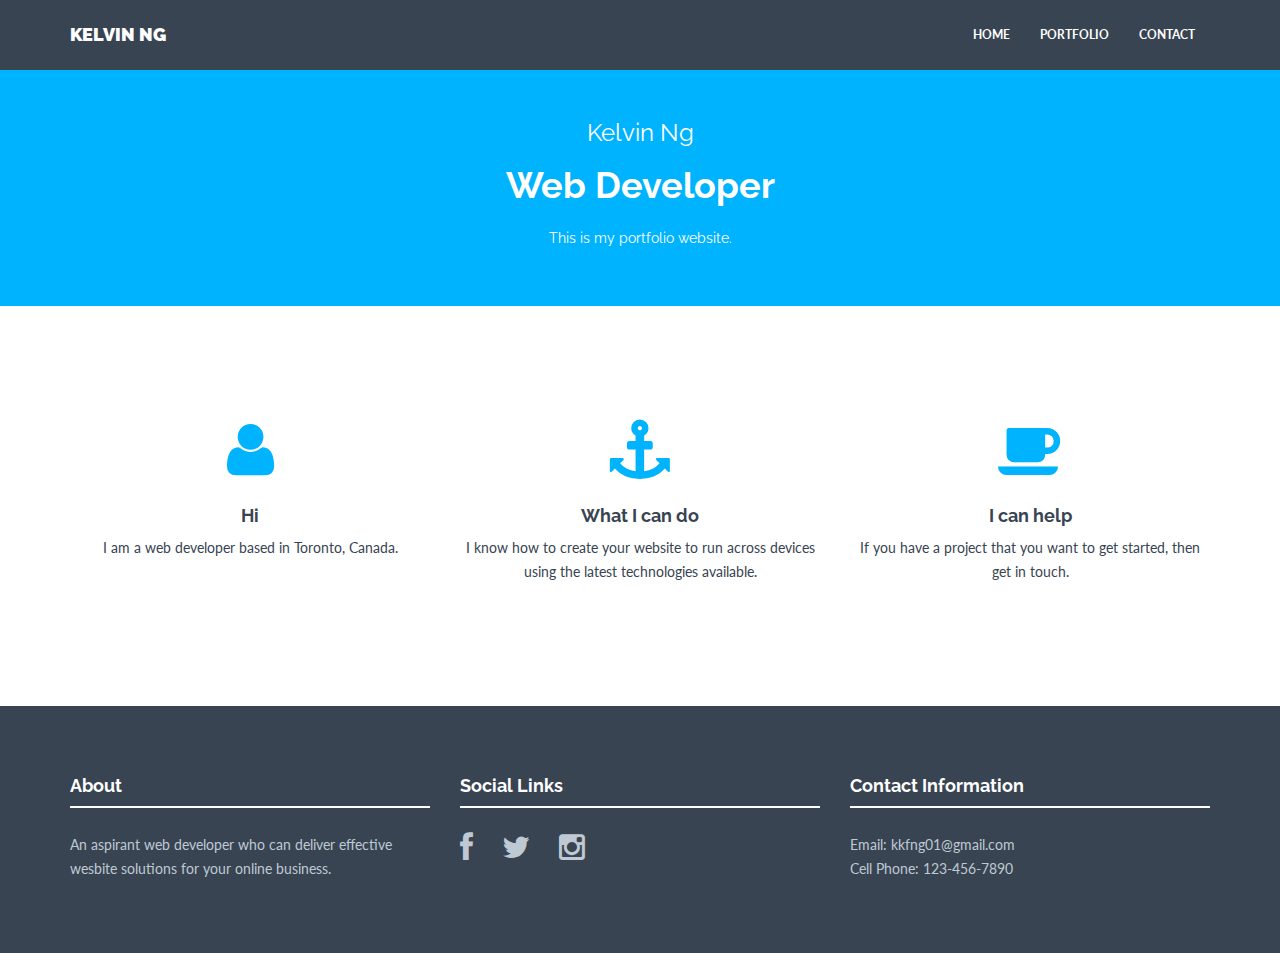
<file: index.html>
<!DOCTYPE html>
<html lang="en">
    <head>
        <title>Welcome</title>
        <meta charset="utf-8">
        <meta http-equiv="X-UA-Compatible" content="IE=edge">
        <meta name="viewport" content="width=device-width, initial-scale=1">
        <link rel="shortcut icon" href="ico/favicon.ico">
        <link href="css/bootstrap.css" rel="stylesheet">
        <link href="css/font-awesome.min.css" rel="stylesheet">
        <script src="js/bootstrap.min.js"></script>
        <link href="css/main.css" rel="stylesheet">
    </head>

    <body>
        <div class="navbar navbar-default navbar-fixed-top" role="navigation">
            <div class="container">
                <div class="navbar-header">
                    <button type="button" class="navbar-toggle" data-toggle="collapse" data-target=".navbar-collapse">
                        <span class="sr-only">Toggle navigation</span>
                        <span class="icon-bar"></span>
                        <span class="icon-bar"></span>
                        <span class="icon-bar"></span>
                    </button>
                    <a class="navbar-brand" href="index.html">KELVIN NG</a>
                </div>
                <div class="navbar-collapse collapse navbar-right">
                    <ul class="nav navbar-nav">
                        <li><a href="index.html">HOME</a></li>
                        <li><a href="portfolio.html">PORTFOLIO</a></li>
                        <li><a href="contact.html">CONTACT</a></li>
                    </ul>
                </div>
            </div>
        </div>

        <div id="headerwrap">
            <div class="container">
                <div class="row">
                    <div class="col-lg-8 col-lg-offset-2">
                        <h3>Kelvin Ng</h3>
                        <h1>Web Developer</h1>
                        <h5>This is my portfolio website.</h5>			
                    </div>

                </div>
            </div>
        </div>

        <div id="service">
            <div class="container">
                <div class="row centered">
                    <div class="col-md-4">
                        <i class="fa fa-user"></i>
                        <h4>Hi</h4>
                        <p>I am a web developer based in Toronto, Canada.</p>
                    </div>
                    <div class="col-md-4">
                        <i class="fa fa-anchor"></i>
                        <h4>What I can do</h4>
                        <p>I know how to create your website to run across devices using the latest technologies available.</p>
                    </div>
                    <div class="col-md-4">
                        <i class="fa fa-coffee"></i>
                        <h4>I can help</h4>
                        <p>If you have a project that you want to get started, then get in touch.</p>
                    </div>		 				
                </div>
            </div>
        </div>
	 
        <div id="footerwrap">
            <div class="container">
                <div class="row">
                    <div class="col-lg-4">
                        <h4>About</h4>
                        <div class="hline-w"></div>
                        <p>An aspirant web developer who can deliver effective wesbite solutions for your online business. </p>
                    </div>
                    <div class="col-lg-4">
                        <h4>Social Links</h4>
                        <div class="hline-w"></div>
                        <p>
                            <a href="#"><i class="fa fa-facebook"></i></a>
                            <a href="#"><i class="fa fa-twitter"></i></a>
                            <a href="#"><i class="fa fa-instagram"></i></a>
                        </p>
                    </div>
                    <div class="col-lg-4">
                        <h4>Contact Information</h4>
                        <div class="hline-w"></div>
                        <p>
                            Email: kkfng01@gmail.com<br/>
                            Cell Phone: 123-456-7890<br/>
                        </p>
                    </div>
                </div>
            </div>
        </div>
        <script src="https://ajax.googleapis.com/ajax/libs/jquery/1.11.0/jquery.min.js"></script>
        <script src="js/bootstrap.min.js"></script>
    </body>
</html>
</file>
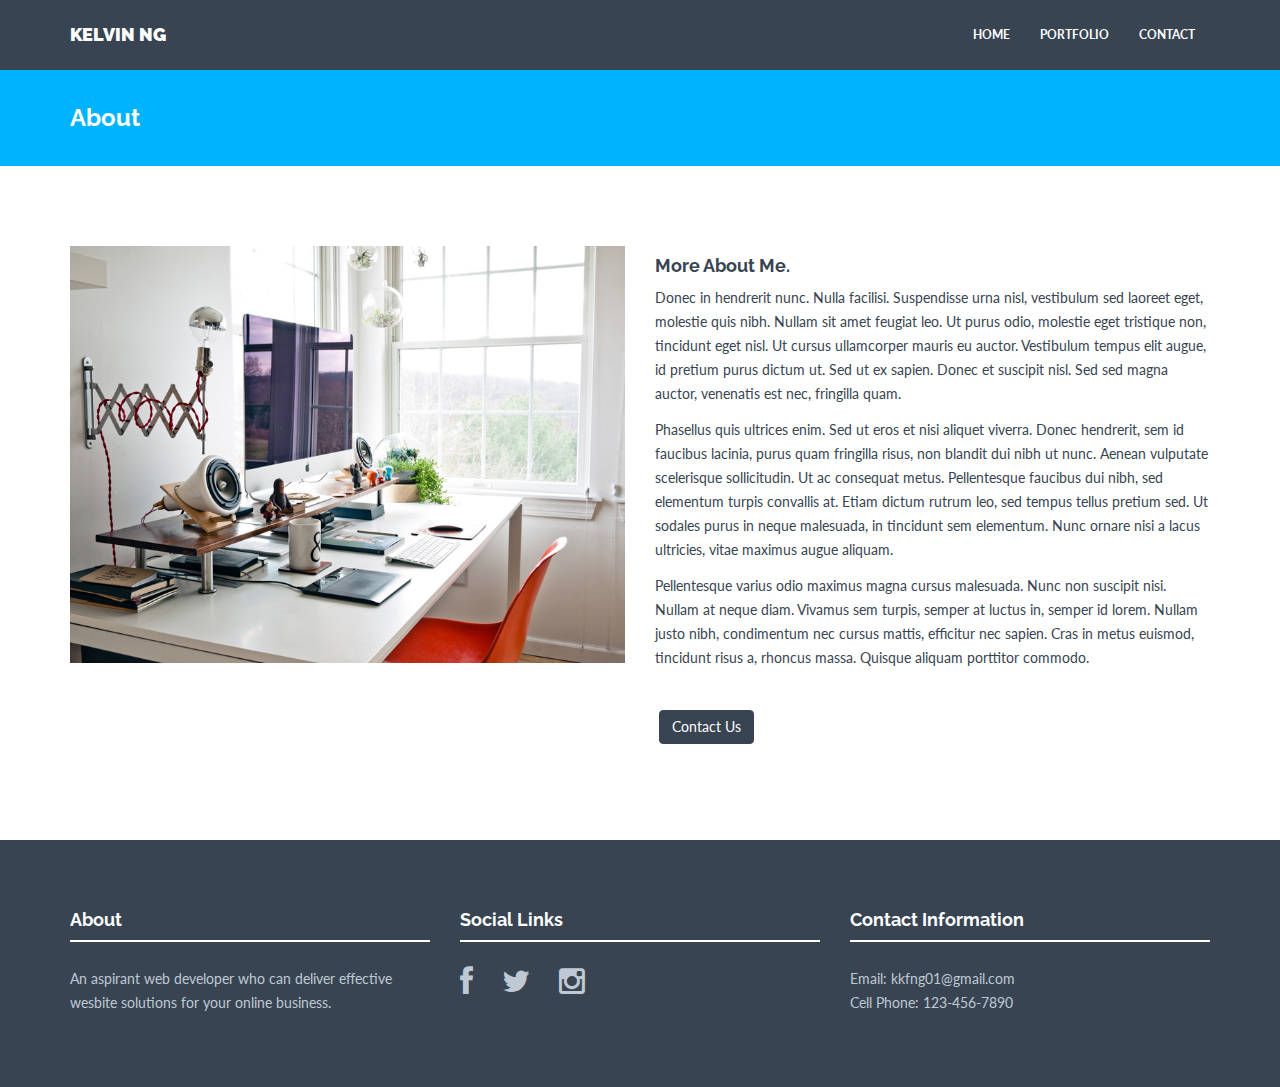
<file: about.html>
<!DOCTYPE html>
<html lang="en">
    <head>
        <title>Welcome</title>
        <meta charset="utf-8">
        <meta http-equiv="X-UA-Compatible" content="IE=edge">
        <meta name="viewport" content="width=device-width, initial-scale=1">
        <link rel="shortcut icon" href="ico/favicon.ico">
        <link href="css/bootstrap.css" rel="stylesheet">
        <link href="css/font-awesome.min.css" rel="stylesheet">
        <script src="js/bootstrap.min.js"></script>
        <link href="css/main.css" rel="stylesheet">
    </head>

    <body>
        <div class="navbar navbar-default navbar-fixed-top" role="navigation">
            <div class="container">
                <div class="navbar-header">
                    <button type="button" class="navbar-toggle" data-toggle="collapse" data-target=".navbar-collapse">
                        <span class="sr-only">Toggle navigation</span>
                        <span class="icon-bar"></span>
                        <span class="icon-bar"></span>
                        <span class="icon-bar"></span>
                    </button>
                    <a class="navbar-brand" href="index.html">KELVIN NG</a>
                </div>
                <div class="navbar-collapse collapse navbar-right">
                    <ul class="nav navbar-nav">
                        <li><a href="index.html">HOME</a></li>
                        <li><a href="portfolio.html">PORTFOLIO</a></li>
                        <li><a href="contact.html">CONTACT</a></li>
                    </ul>
                </div>
            </div>
        </div>

        <div id="blue">
            <div class="container">
                <div class="row">
                    <h3>About</h3>
                </div>
            </div>
        </div>

        <div class="container mtb">
            <div class="row">
                <div class="col-lg-6">
                    <img class="img-responsive" src="img/agency.jpg" alt="">
                </div>

                <div class="col-lg-6">
                    <h4>More About Me.</h4>
                    <p>Donec in hendrerit nunc. Nulla facilisi. Suspendisse urna nisl, vestibulum sed laoreet eget, molestie quis nibh. Nullam sit amet feugiat leo. Ut purus odio, molestie eget tristique non, tincidunt eget nisl. Ut cursus ullamcorper mauris eu auctor. Vestibulum tempus elit augue, id pretium purus dictum ut. Sed ut ex sapien. Donec et suscipit nisl. Sed sed magna auctor, venenatis est nec, fringilla quam.</p>
                    <p>Phasellus quis ultrices enim. Sed ut eros et nisi aliquet viverra. Donec hendrerit, sem id faucibus lacinia, purus quam fringilla risus, non blandit dui nibh ut nunc. Aenean vulputate scelerisque sollicitudin. Ut ac consequat metus. Pellentesque faucibus dui nibh, sed elementum turpis convallis at. Etiam dictum rutrum leo, sed tempus tellus pretium sed. Ut sodales purus in neque malesuada, in tincidunt sem elementum. Nunc ornare nisi a lacus ultricies, vitae maximus augue aliquam.</p>
                    <p>Pellentesque varius odio maximus magna cursus malesuada. Nunc non suscipit nisi. Nullam at neque diam. Vivamus sem turpis, semper at luctus in, semper id lorem. Nullam justo nibh, condimentum nec cursus mattis, efficitur nec sapien. Cras in metus euismod, tincidunt risus a, rhoncus massa. Quisque aliquam porttitor commodo.</p>
                    <p><br/><a href="contact.html" class="btn btn-theme">Contact Us</a></p>
                </div>
            </div>
        </div>

        <div id="footerwrap">
            <div class="container">
                <div class="row">
                    <div class="col-lg-4">
                        <h4>About</h4>
                        <div class="hline-w"></div>
                        <p>An aspirant web developer who can deliver effective wesbite solutions for your online business. </p>
                    </div>
                    <div class="col-lg-4">
                        <h4>Social Links</h4>
                        <div class="hline-w"></div>
                        <p>
                            <a href="#"><i class="fa fa-facebook"></i></a>
                            <a href="#"><i class="fa fa-twitter"></i></a>
                            <a href="#"><i class="fa fa-instagram"></i></a>
                        </p>
                    </div>
                    <div class="col-lg-4">
                        <h4>Contact Information</h4>
                        <div class="hline-w"></div>
                        <p>
                            Email: kkfng01@gmail.com<br/>
                            Cell Phone: 123-456-7890<br/>
                        </p>
                    </div>
                </div>
            </div>
        </div>
        <script src="https://ajax.googleapis.com/ajax/libs/jquery/1.11.0/jquery.min.js"></script>
        <script src="js/bootstrap.min.js"></script>
    </body>
</html>
</file>
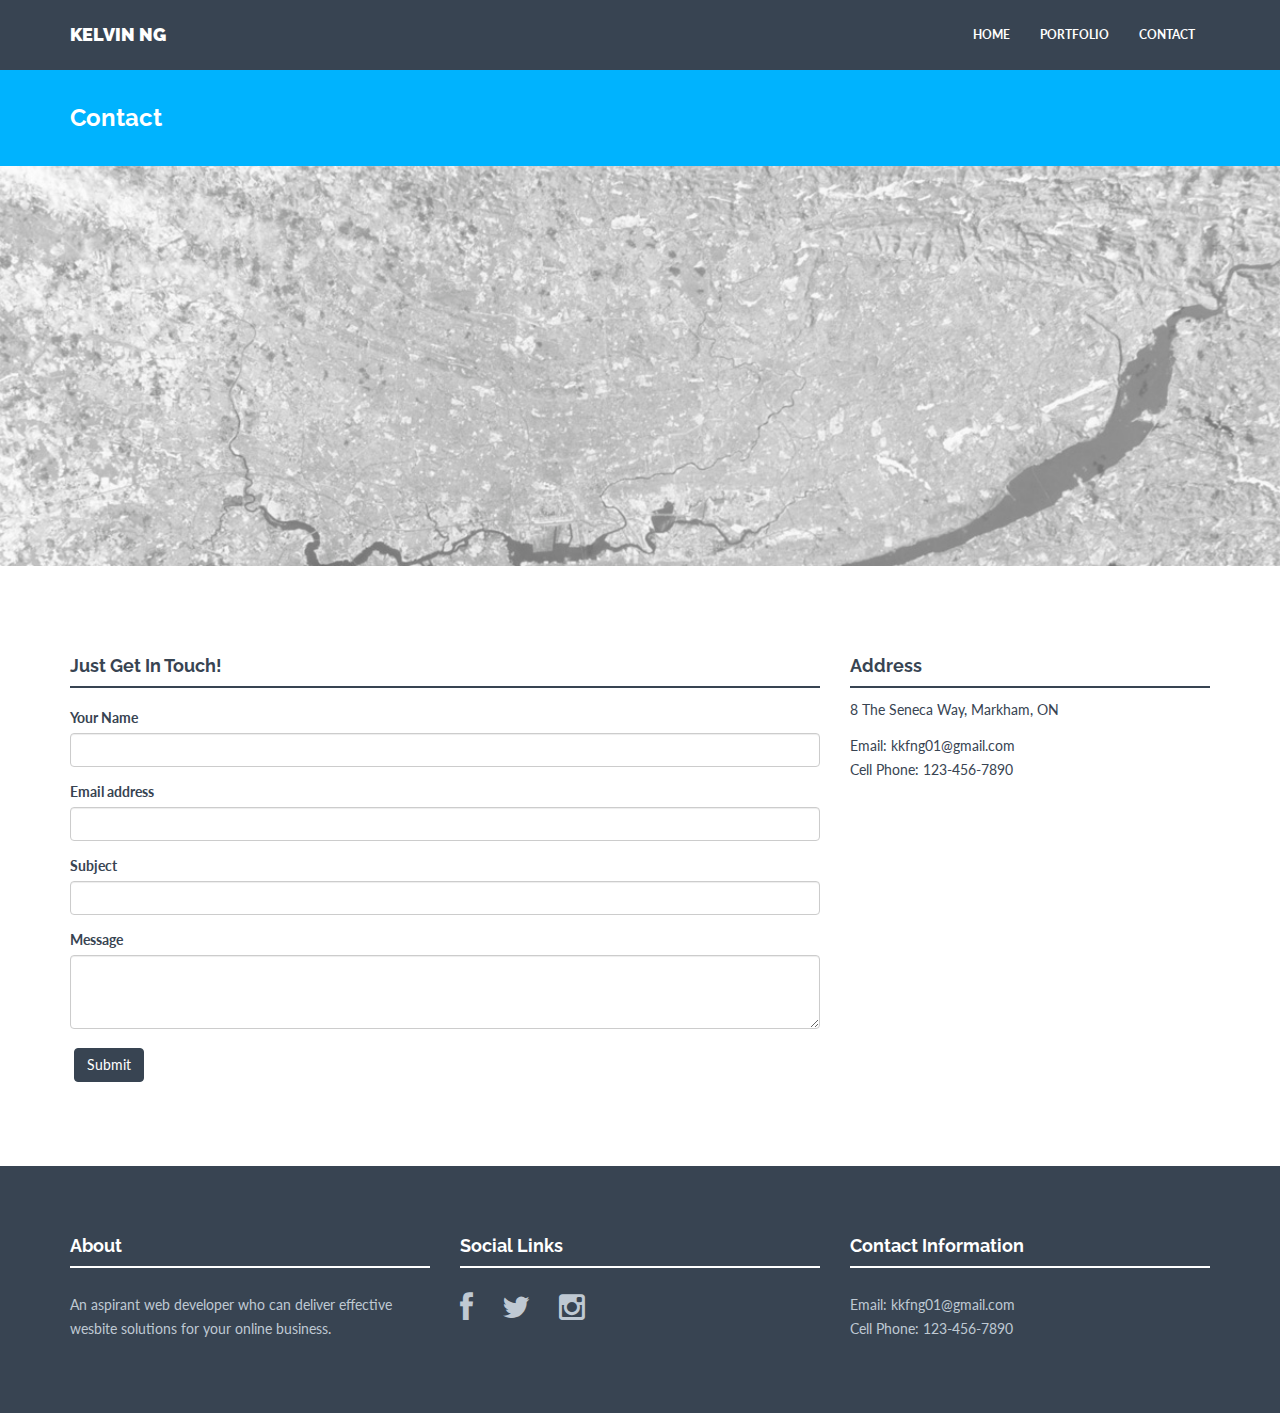
<file: contact.html>
<!DOCTYPE html>
<html lang="en">
    <head>
        <title>Welcome</title>
        <meta charset="utf-8">
        <meta http-equiv="X-UA-Compatible" content="IE=edge">
        <meta name="viewport" content="width=device-width, initial-scale=1">
        <link rel="shortcut icon" href="ico/favicon.ico">
        <link href="css/bootstrap.css" rel="stylesheet">
        <link href="css/font-awesome.min.css" rel="stylesheet">
        <script src="js/bootstrap.min.js"></script>
        <link href="css/main.css" rel="stylesheet">
    </head>

    <body>
        <div class="navbar navbar-default navbar-fixed-top" role="navigation">
            <div class="container">
                <div class="navbar-header">
                    <button type="button" class="navbar-toggle" data-toggle="collapse" data-target=".navbar-collapse">
                        <span class="sr-only">Toggle navigation</span>
                        <span class="icon-bar"></span>
                        <span class="icon-bar"></span>
                        <span class="icon-bar"></span>
                    </button>
                    <a class="navbar-brand" href="index.html">KELVIN NG</a>
                </div>
                <div class="navbar-collapse collapse navbar-right">
                    <ul class="nav navbar-nav">
                        <li><a href="index.html">HOME</a></li>
                        <li><a href="portfolio.html">PORTFOLIO</a></li>
                        <li><a href="contact.html">CONTACT</a></li>
                    </ul>
                </div>
            </div>
        </div>

        <div id="blue">
            <div class="container">
                <div class="row">
                    <h3>Contact</h3>
                </div>
            </div>
        </div>

        <div id="contactwrap"></div>
	 
        <div class="container mtb">
            <div class="row">
                <div class="col-lg-8">
                    <h4>Just Get In Touch!</h4>
                    <div class="hline"></div>
                    <br>
                    <form>
                        <div class="form-group">
                            <label for="InputName1">Your Name</label>
                            <input type="email" class="form-control" id="InputName1">
                        </div>
                        <div class="form-group">
                            <label for="InputEmail1">Email address</label>
                            <input type="email" class="form-control" id="InputEmail1">
                        </div>
                        <div class="form-group">
                            <label for="InputSubject1">Subject</label>
                            <input type="email" class="form-control" id="InputSubject1">
                        </div>
                        <div class="form-group">
                            <label for="message1">Message</label>
                            <textarea class="form-control" id="message1" rows="3"></textarea>
                        </div>
                        <button type="submit" class="btn btn-theme">Submit</button>
                    </form>
                </div>

                <div class="col-lg-4">
                    <h4>Address</h4>
                    <div class="hline"></div>
                    <p>
                        8 The Seneca Way, Markham, ON<br/>
                    </p>
                    <p>
                        Email: kkfng01@gmail.com<br/>
                        Cell Phone: 123-456-7890<br/>
                    </p>
                </div>
            </div>
        </div>
        
        <div id="footerwrap">
            <div class="container">
                <div class="row">
                    <div class="col-lg-4">
                        <h4>About</h4>
                        <div class="hline-w"></div>
                        <p>An aspirant web developer who can deliver effective wesbite solutions for your online business. </p>
                    </div>
                    <div class="col-lg-4">
                        <h4>Social Links</h4>
                        <div class="hline-w"></div>
                        <p>
                            <a href="#"><i class="fa fa-facebook"></i></a>
                            <a href="#"><i class="fa fa-twitter"></i></a>
                            <a href="#"><i class="fa fa-instagram"></i></a>
                        </p>
                    </div>
                    <div class="col-lg-4">
                        <h4>Contact Information</h4>
                        <div class="hline-w"></div>
                        <p>
                            Email: kkfng01@gmail.com<br/>
                            Cell Phone: 123-456-7890<br/>
                        </p>
                    </div>
                </div>
            </div>
        </div>
        <script src="https://ajax.googleapis.com/ajax/libs/jquery/1.11.0/jquery.min.js"></script>
        <script src="js/bootstrap.min.js"></script>
    </body>
</html>
</file>
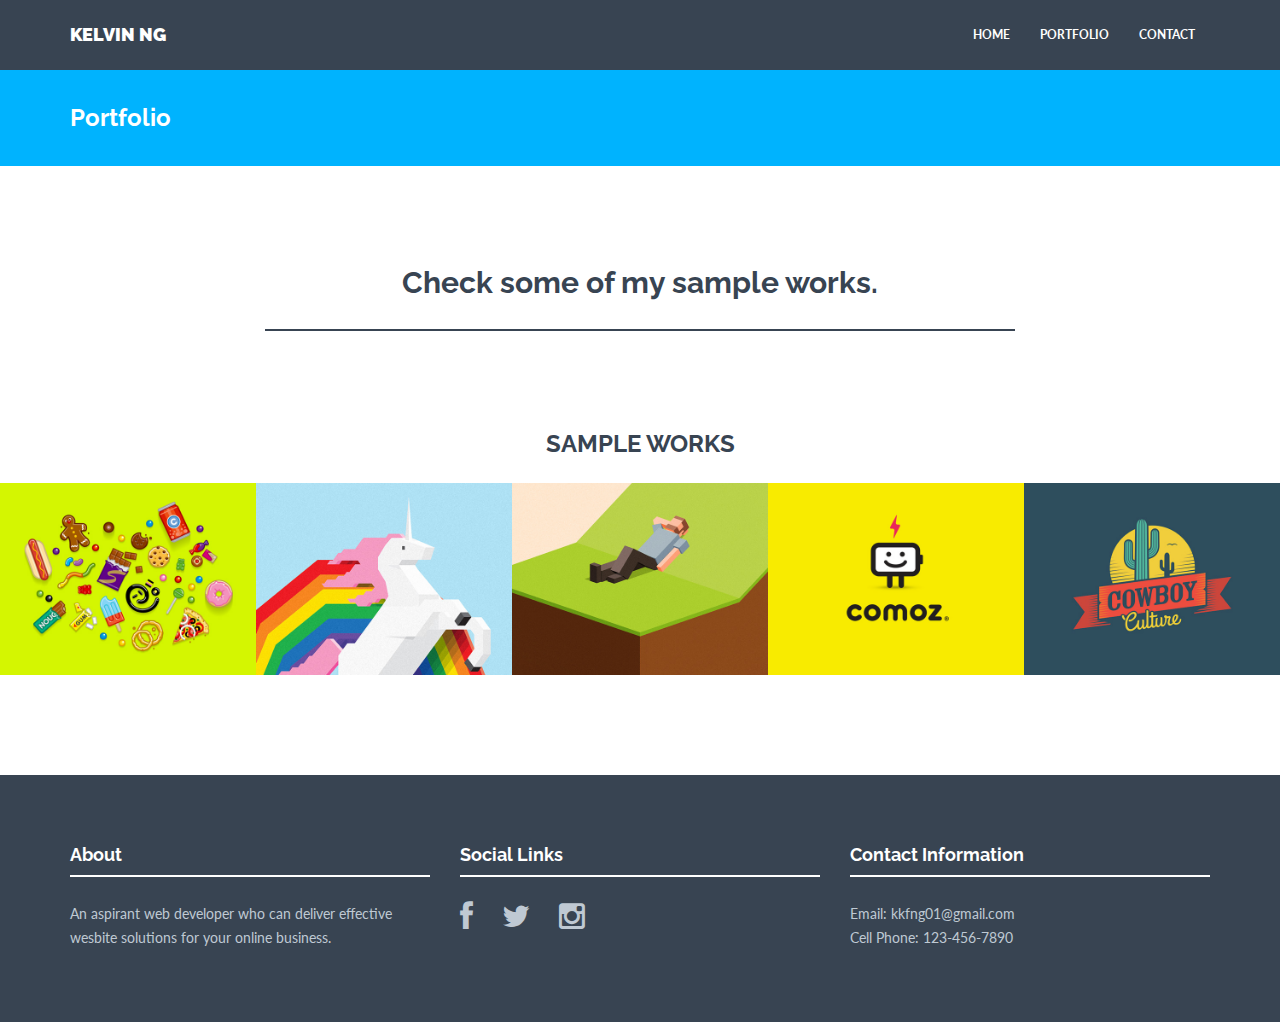
<file: portfolio.html>
<!DOCTYPE html>
<html lang="en">
    <head>
        <title>Welcome</title>
        <meta charset="utf-8">
        <meta http-equiv="X-UA-Compatible" content="IE=edge">
        <meta name="viewport" content="width=device-width, initial-scale=1">
        <link rel="shortcut icon" href="ico/favicon.ico">
        <link href="css/bootstrap.css" rel="stylesheet">
        <link href="css/font-awesome.min.css" rel="stylesheet">
        <script src="js/bootstrap.min.js"></script>
        <link href="css/main.css" rel="stylesheet">
    </head>

    <body>
        <div class="navbar navbar-default navbar-fixed-top" role="navigation">
            <div class="container">
                <div class="navbar-header">
                    <button type="button" class="navbar-toggle" data-toggle="collapse" data-target=".navbar-collapse">
                        <span class="sr-only">Toggle navigation</span>
                        <span class="icon-bar"></span>
                        <span class="icon-bar"></span>
                        <span class="icon-bar"></span>
                    </button>
                    <a class="navbar-brand" href="index.html">KELVIN NG</a>
                </div>
                <div class="navbar-collapse collapse navbar-right">
                    <ul class="nav navbar-nav">
                        <li><a href="index.html">HOME</a></li>
                        <li><a href="portfolio.html">PORTFOLIO</a></li>
                        <li><a href="contact.html">CONTACT</a></li>
                    </ul>
                </div>
            </div>
        </div>

        <div id="blue">
            <div class="container">
                <div class="row">
                    <h3>Portfolio</h3>
                </div>
            </div>
        </div>

        <div class="container mtb">
            <div class="row">
                <div class="col-lg-8 col-lg-offset-2 centered">
                    <h2>Check some of my sample works.</h2>
                    <br>
                    <div class="hline"></div>
                </div>
            </div>
        </div>
	 
        <div id="portfoliowrap">
            <h3>SAMPLE WORKS</h3>

            <div class="portfolio-centered">
                <div class="recentitems portfolio">
                    <div class="portfolio-item graphic-design">
                        <div class="he-wrap tpl6">
                            <a href="single-project.html">
                            <img src="img/portfolio/portfolio_09.jpg" alt="">
                            </a>
                        </div>
                    </div>

                    <div class="portfolio-item web-design">
                        <div class="he-wrap tpl6">
                            <a href="single-project.html">
                            <img src="img/portfolio/portfolio_06.jpg" alt="">
                            </a>
                        </div>
                    </div>

                    <div class="portfolio-item graphic-design">
                        <div class="he-wrap tpl6">
                            <a href="single-project.html">
                            <img src="img/portfolio/portfolio_03.jpg" alt="">
                            </a>
                        </div>
                    </div>

                    <div class="portfolio-item graphic-design">
                        <div class="he-wrap tpl6">
                            <a href="single-project.html">
                            <img src="img/portfolio/portfolio_04.jpg" alt="">
                            </a>
                        </div>
                    </div>

                    <div class="portfolio-item books">
                        <div class="he-wrap tpl6">
                            <a href="single-project.html">
                            <img src="img/portfolio/portfolio_07.jpg" alt="">
                            </a>
                        </div>
                    </div> 
                </div>
            </div>
        </div>
	 
        <div id="footerwrap">
            <div class="container">
                <div class="row">
                    <div class="col-lg-4">
                        <h4>About</h4>
                        <div class="hline-w"></div>
                        <p>An aspirant web developer who can deliver effective wesbite solutions for your online business. </p>
                    </div>
                    <div class="col-lg-4">
                        <h4>Social Links</h4>
                        <div class="hline-w"></div>
                        <p>
                            <a href="#"><i class="fa fa-facebook"></i></a>
                            <a href="#"><i class="fa fa-twitter"></i></a>
                            <a href="#"><i class="fa fa-instagram"></i></a>
                        </p>
                    </div>
                    <div class="col-lg-4">
                        <h4>Contact Information</h4>
                        <div class="hline-w"></div>
                        <p>
                            Email: kkfng01@gmail.com<br/>
                            Cell Phone: 123-456-7890<br/>
                        </p>
                    </div>
                </div>
            </div>
        </div>
        <script src="https://ajax.googleapis.com/ajax/libs/jquery/1.11.0/jquery.min.js"></script>
        <script src="js/bootstrap.min.js"></script>
        <script src="js/jquery.isotope.min.js"></script>
        <script>
            (function($) {
                "use strict";
                var $container = $('.portfolio'),
                portfolioLayout = 'fitRows';

                if( $container.hasClass('portfolio-centered') ) {
                    portfolioLayout = 'masonry';
                }

                $container.isotope({
                    filter: '*',
                    animationEngine: 'best-available',
                    layoutMode: portfolioLayout,
                    animationOptions: {
                    duration: 750,
                    easing: 'linear',
                    queue: false
                },
                masonry: {
                }
                }, refreshWaypoints());

                function refreshWaypoints() {
                    setTimeout(function() {
                    }, 1000);   
                }


                function getColumnNumber() { 
                    var winWidth = $(window).width(), 
                    columnNumber = 1;

                    if (winWidth > 1200) {
                        columnNumber = 5;
                    } else if (winWidth > 950) {
                        columnNumber = 4;
                    } else if (winWidth > 600) {
                        columnNumber = 3;
                    } else if (winWidth > 400) {
                        columnNumber = 2;
                    } else if (winWidth > 250) {
                        columnNumber = 1;
                    }
                    return columnNumber;
                }       

                function setColumns() {
                    var winWidth = $(window).width(), 
                    columnNumber = getColumnNumber(), 
                    itemWidth = Math.floor(winWidth / columnNumber);

                    $container.find('.portfolio-item').each(function() { 
                        $(this).css( { 
                           width : itemWidth + 'px' 
                        });
                    });
                }

                function setPortfolio() { 
                    setColumns();
                    $container.isotope('reLayout');
                }

                $container.imagesLoaded(function () { 
                    setPortfolio();
                });

                $(window).on('resize', function () { 
                    setPortfolio();          
                });
            })(jQuery);
        </script>
    </body>
</html>
</file>
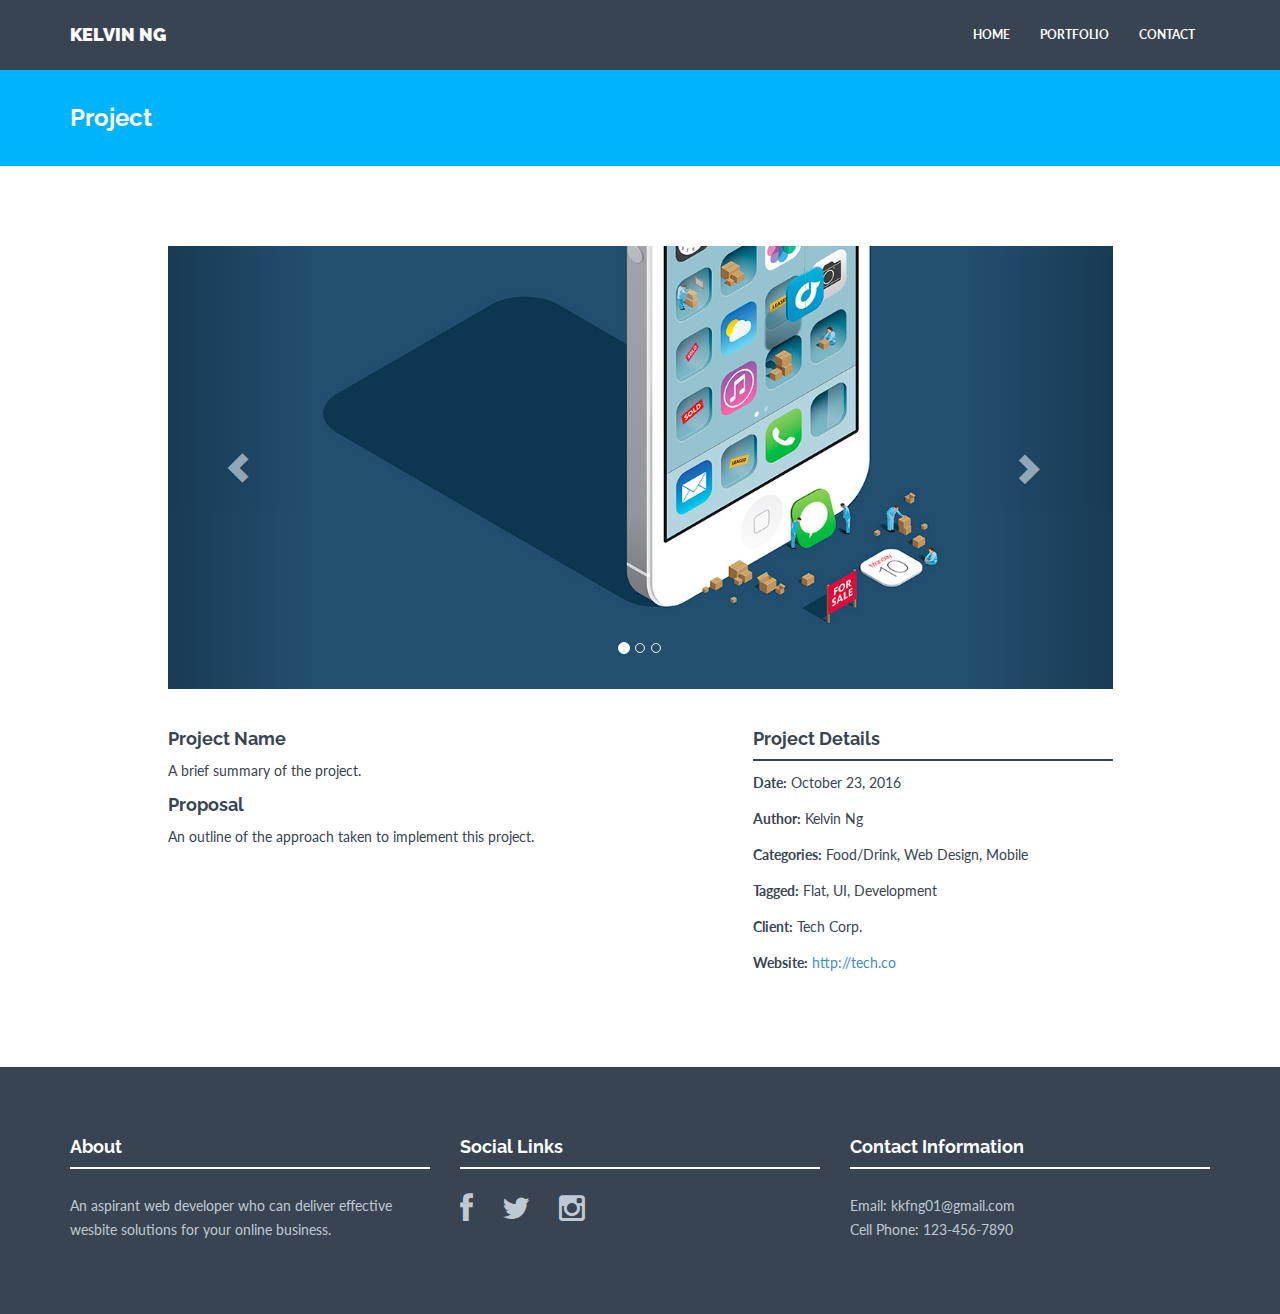
<file: single-project.html>
<!DOCTYPE html>
<html lang="en">
    <head>
        <title>Welcome</title>
        <meta charset="utf-8">
        <meta http-equiv="X-UA-Compatible" content="IE=edge">
        <meta name="viewport" content="width=device-width, initial-scale=1">
        <link rel="shortcut icon" href="ico/favicon.ico">
        <link href="css/bootstrap.css" rel="stylesheet">
        <link href="css/font-awesome.min.css" rel="stylesheet">
        <script src="https://ajax.googleapis.com/ajax/libs/jquery/1.12.4/jquery.min.js"></script>
        <script src="https://maxcdn.bootstrapcdn.com/bootstrap/3.3.7/js/bootstrap.min.js"></script>
        <link href="css/main.css" rel="stylesheet">
    </head>

    <body>
        <div class="navbar navbar-default navbar-fixed-top" role="navigation">
            <div class="container">
                <div class="navbar-header">
                    <button type="button" class="navbar-toggle" data-toggle="collapse" data-target=".navbar-collapse">
                        <span class="sr-only">Toggle navigation</span>
                        <span class="icon-bar"></span>
                        <span class="icon-bar"></span>
                        <span class="icon-bar"></span>
                    </button>
                    <a class="navbar-brand" href="index.html">KELVIN NG</a>
                </div>
                <div class="navbar-collapse collapse navbar-right">
                    <ul class="nav navbar-nav">
                        <li><a href="index.html">HOME</a></li>
                        <li><a href="portfolio.html">PORTFOLIO</a></li>
                        <li><a href="contact.html">CONTACT</a></li>
                    </ul>
                </div>
            </div>
        </div>

        <div id="blue">
            <div class="container">
                <div class="row">
                    <h3>Project</h3>
                </div>
            </div>
        </div>

        <div class="container mtb">
            <div class="row">
                <div class="col-lg-10 col-lg-offset-1 centered">
                    <div id="carousel-example-generic" class="carousel slide" data-ride="carousel">
                        <ol class="carousel-indicators">
                            <li data-target="#carousel-example-generic" data-slide-to="0" class="active"></li>
                            <li data-target="#carousel-example-generic" data-slide-to="1"></li>
                            <li data-target="#carousel-example-generic" data-slide-to="2"></li>
                        </ol>

                        <div class="carousel-inner">
                            <div class="item active">
                                <img src="img/portfolio/single01.jpg" alt="">
                            </div>
                            <div class="item">
                                <img src="img/portfolio/single02.jpg" alt="">
                            </div>
                            <div class="item">
                                <img src="img/portfolio/single03.jpg" alt="">
                            </div>
                        </div>
                        
                        <a class="left carousel-control" href="#carousel-example-generic" role="button" data-slide="prev">
                            <span class="glyphicon glyphicon-chevron-left" aria-hidden="true"></span>
                            <span class="sr-only">Previous</span>
                        </a>
                        <a class="right carousel-control" href="#carousel-example-generic" role="button" data-slide="next">
                            <span class="glyphicon glyphicon-chevron-right" aria-hidden="true"></span>
                            <span class="sr-only">Next</span>
                        </a>
                    </div>
                </div>

                <div class="col-lg-5 col-lg-offset-1">
                    <div class="spacing"></div>
                    <h4>Project Name</h4>
                    <p>A brief summary of the project.</p>
                    <h4>Proposal</h4>
                    <p>An outline of the approach taken to implement this project.</p>
                </div>

                <div class="col-lg-4 col-lg-offset-1">
                    <div class="spacing"></div>
                    <h4>Project Details</h4>
                    <div class="hline"></div>
                    <p><b>Date:</b> October 23, 2016</p>
                    <p><b>Author:</b> Kelvin Ng</p>
                    <p><b>Categories:</b> Food/Drink, Web Design, Mobile</p>
                    <p><b>Tagged:</b> Flat, UI, Development</p>
                    <p><b>Client:</b> Tech Corp.</p>
                    <p><b>Website:</b> <a href="#">http://tech.co</a></p>
                </div>

            </div>
        </div>
	 
        <div id="footerwrap">
            <div class="container">
                <div class="row">
                    <div class="col-lg-4">
                        <h4>About</h4>
                        <div class="hline-w"></div>
                        <p>An aspirant web developer who can deliver effective wesbite solutions for your online business. </p>
                    </div>
                    <div class="col-lg-4">
                        <h4>Social Links</h4>
                        <div class="hline-w"></div>
                        <p>
                            <a href="#"><i class="fa fa-facebook"></i></a>
                            <a href="#"><i class="fa fa-twitter"></i></a>
                            <a href="#"><i class="fa fa-instagram"></i></a>
                        </p>
                    </div>
                    <div class="col-lg-4">
                        <h4>Contact Information</h4>
                        <div class="hline-w"></div>
                        <p>
                            Email: kkfng01@gmail.com<br/>
                            Cell Phone: 123-456-7890<br/>
                        </p>
                    </div>
                </div>
            </div>
        </div>
        <script src="https://ajax.googleapis.com/ajax/libs/jquery/1.11.0/jquery.min.js"></script>
        <script src="js/bootstrap.min.js"></script>
    </body>
</html>
</file>
<file: css/main.css>
@import url(http://fonts.googleapis.com/css?family=Raleway:400,700,900);
@import url(http://fonts.googleapis.com/css?family=Lato:400,900);

body { 
	background: #ffffff; 
	margin: 0; 
	height: 100%; 
	color: #384452;
	font-family: 'Lato', sans-serif;
	font-weight: 400;
}

h1, h2, h3, h4, h5, h6 {
	font-family: 'Raleway', sans-serif;
	font-weight: 700;
}

p { 
	padding: 0; 
	margin-bottom: 12px; 
	font-family: 'Lato', sans-serif;
	font-weight: 400;
	font-size: 14px; 
	line-height: 24px;
	color: #384452; 
	margin-top: 10px; 
}

img {
	height: auto;
	max-width: 100%;
}

a { 
	padding: 0;
	margin: 0;
	text-decoration: none; 
}

a:hover,
a:focus {
  text-decoration: none;
  color: #01b2fe;
}

.centered {
	text-align: center;
}

.navbar {
	min-height: 70px;
	padding-top: 10px;
	margin-bottom: 0px;
}

.navbar-brand {
	font-family: 'Raleway', sans-serif;
	font-weight: 900;
}

.navbar-header .navbar-brand {
	color: white;
}

.navbar-default .navbar-nav > li > a {
	color: white;
	font-weight: 700;
	font-size: 12px;
}

.navbar-default .navbar-nav > li > a:hover {
	color: #00b3fe;
}

.navbar-default .navbar-nav > .active > a:hover, .navbar-default .navbar-nav > .active > a:focus {
	color: #00b3fe;
	background-color: transparent;
}

.navbar-default {
	background-color: #384452;
	border-color: transparent;
}

.dropdown-menu {
	background: #384452;
}

.dropdown-menu > li > a {
	color: white;
	font-weight: 700;
	font-size: 12px;
}

.btn-theme {
  color: #fff;
  background-color: #384452;
  border-color: #384452;
  margin: 4px;
}

.btn-theme:hover,
.btn-theme:focus,
.btn-theme:active,
.btn-theme.active,
.open .dropdown-toggle.btn-theme {
  color: #fff;
  background-color: #00b3fe;
  border-color: #00b3fe;
}

.mtb {
	margin-top: 80px;
	margin-bottom: 80px;
}

.mb {
	margin-bottom: 60px;
}

.mt {
	margin-top: 60px;
}

.hline {
	border-bottom: 2px solid #384452;
}

.hline-w {
	border-bottom: 2px solid #ffffff;
	margin-bottom: 25px;
}

#headerwrap {
	background-color: #00b3fe;
	padding-top: 100px;
	padding-bottom: 50px;
	text-align: center;
}

#headerwrap h3, h5 {
	color: white;
	font-weight: 400;
}

#headerwrap h1 {
	color: white;
	margin-bottom: 25px;
}

#headerwrap .img-responsive {
	margin: 0 auto;
}

#service {
	margin-top: 100px;
	margin-bottom: 110px;
}

#service i {
	color: #00b3fe;
	font-size: 60px;
	padding: 15px;
}

#portfoliowrap {
    margin-top: 100px;
	padding-bottom: 100px;
	display: block;
	text-align: center;
}

#portfoliowrap h3 {
	margin-bottom: 25px;
}

.portfolio {
	padding: 0;
	margin: 0;
	display: block;
}

.portfolio-item .title:before {
    border-radius: 0;
    display: none;
}

.portfolio-item p {
    margin: 0px 0 30px;
}

.portfolio-item h3 {
    margin: -10px 0 10px;
    font-size: 16px;
    text-transform: uppercase;
}

.portfolio-item {
    width: 332.6px;
    height 200px;
    float: left;
}

.tpl6 h3
{
	color: #fff;
	margin: 0;
	padding: 40px 5px 0;
	font-size: 16px;
	text-transform: uppercase;
}
.tpl6 .dmbutton
{
	display: inline-block;
	margin: 30px 5px 20px 5px;
	font-size: 13px;
}

.tpl6 .bg
{
	height: 100%;
	width: 100%;
	background-color: #00b3fe;
	background-color: rgba(0,179,254,.9);
	text-align: center;
}

#footerwrap {
	padding-top: 60px;
	padding-bottom: 60px;
	background: #384452;
}

#footerwrap p {
	color: #bfc9d3;
}

#footerwrap h4 {
	color: white;
}

#footerwrap i {
	font-size: 30px;
	color: #bfc9d3;
	padding-right: 25px;
}

#footerwrap i:hover {
	color: #00b3fe;
}

#blue {
	background: #00b3fe;
	margin-top: 60px;
	margin-bottom: 60px;
	padding-top: 25px;
	padding-bottom: 25px;
}

#blue h3 {
	color: white;
	margin-left: 15px;
}

.ctitle {
	color: #00b3fe;
	font-weight: 700;
	margin-bottom: 15px;
}

csmall {
	font-size: 12px;
	color: #b3b3b3;
}

csmall2 {
	font-size: 12px;
	color: #f39c12
}

.spacing {
	margin-top: 40px;
	margin-bottom: 40px;
}

.badge-theme {
	background: #00b3fe;
}

#contactwrap {
	background: url(../img/contact.jpg) no-repeat center top;
	margin-top: -60px;
	padding-top: 0px;
	text-align: center;
	background-attachment: relative;
	min-height: 400px;
	width: 100%;
    background-size: 100%;
}
</file>
